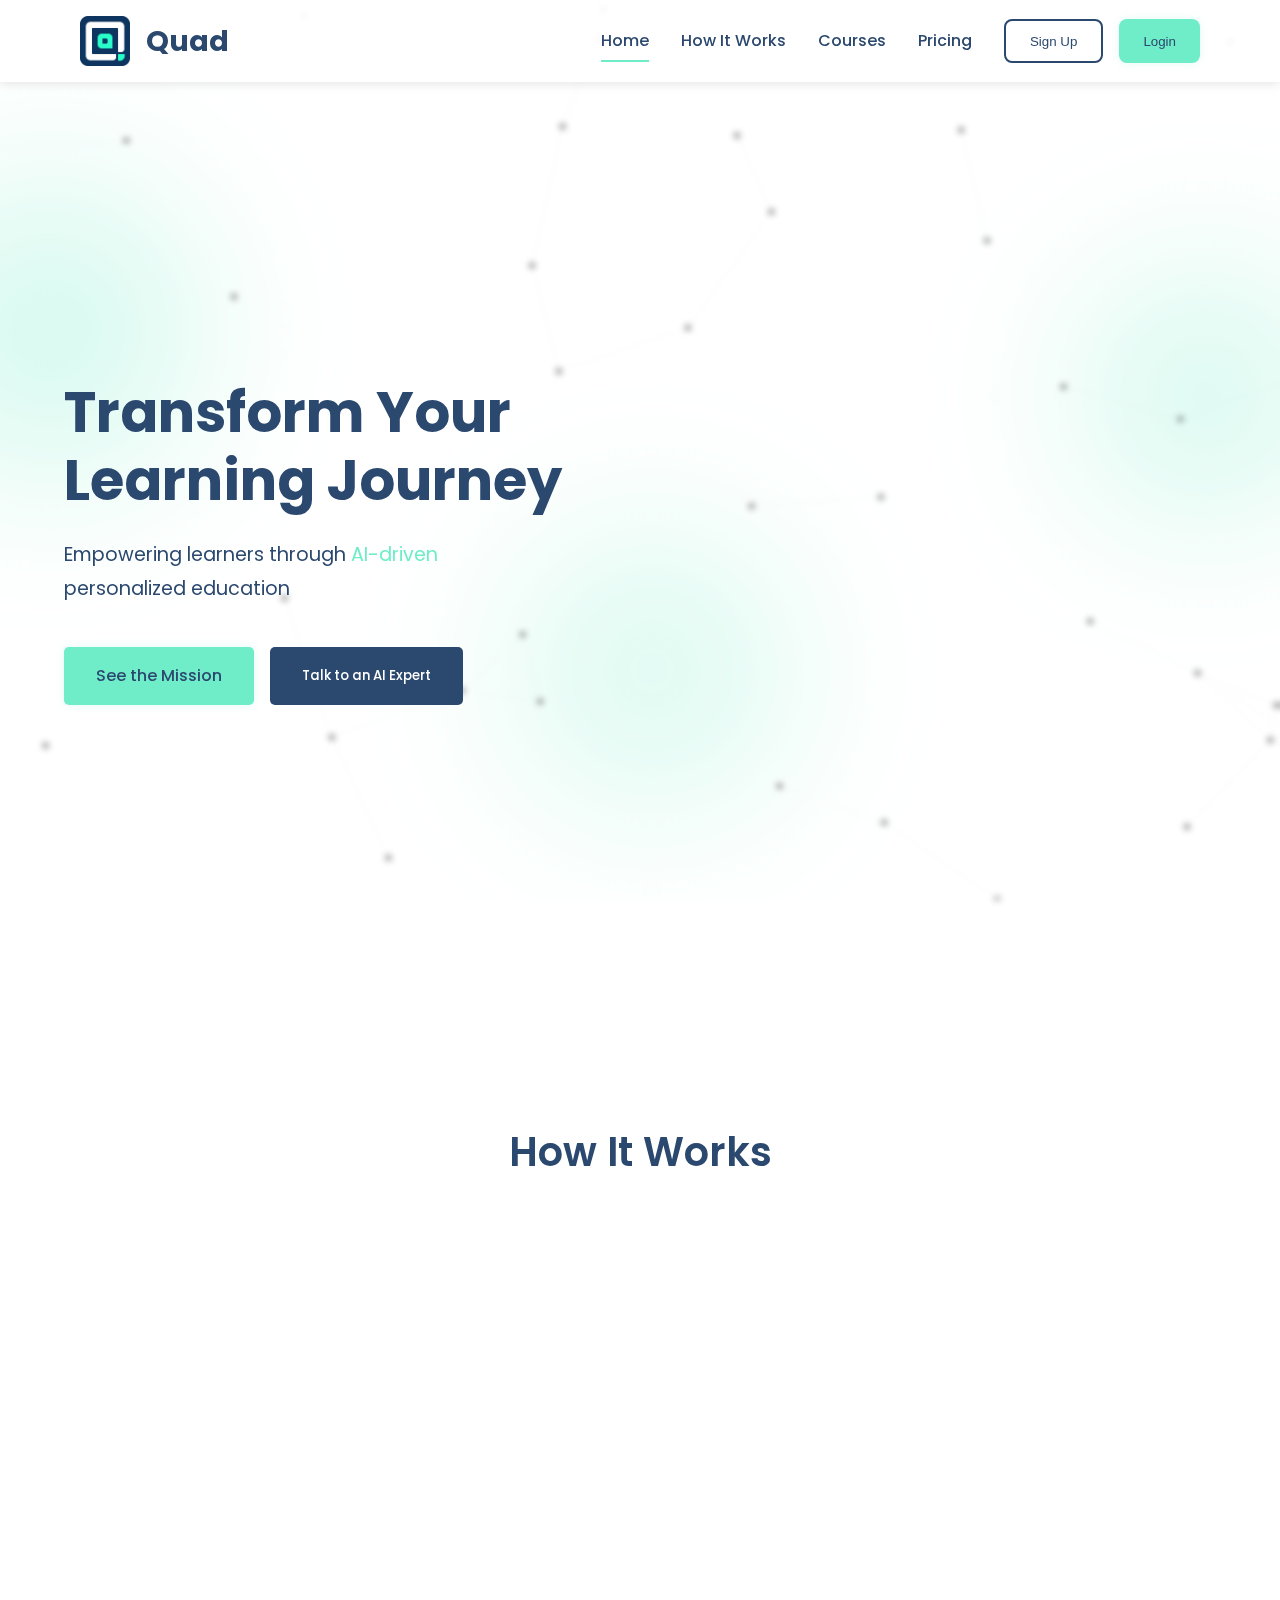
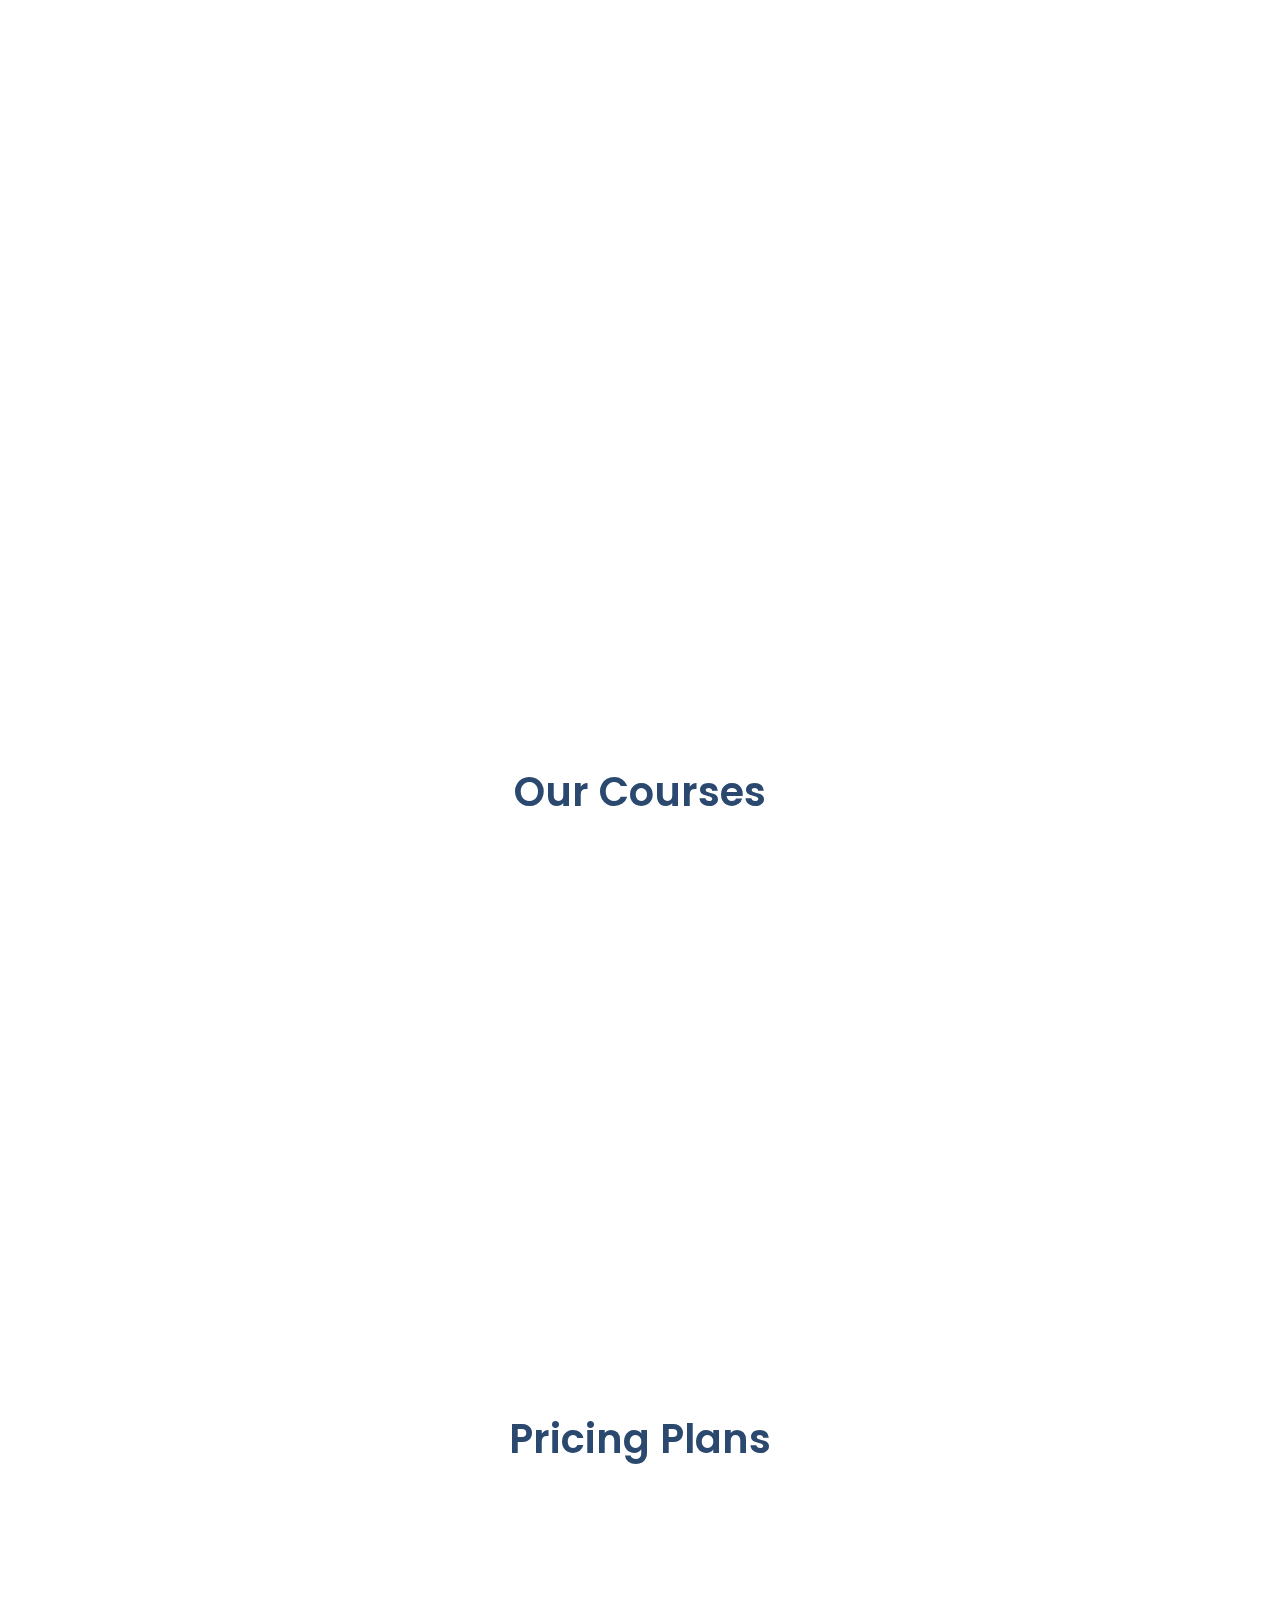
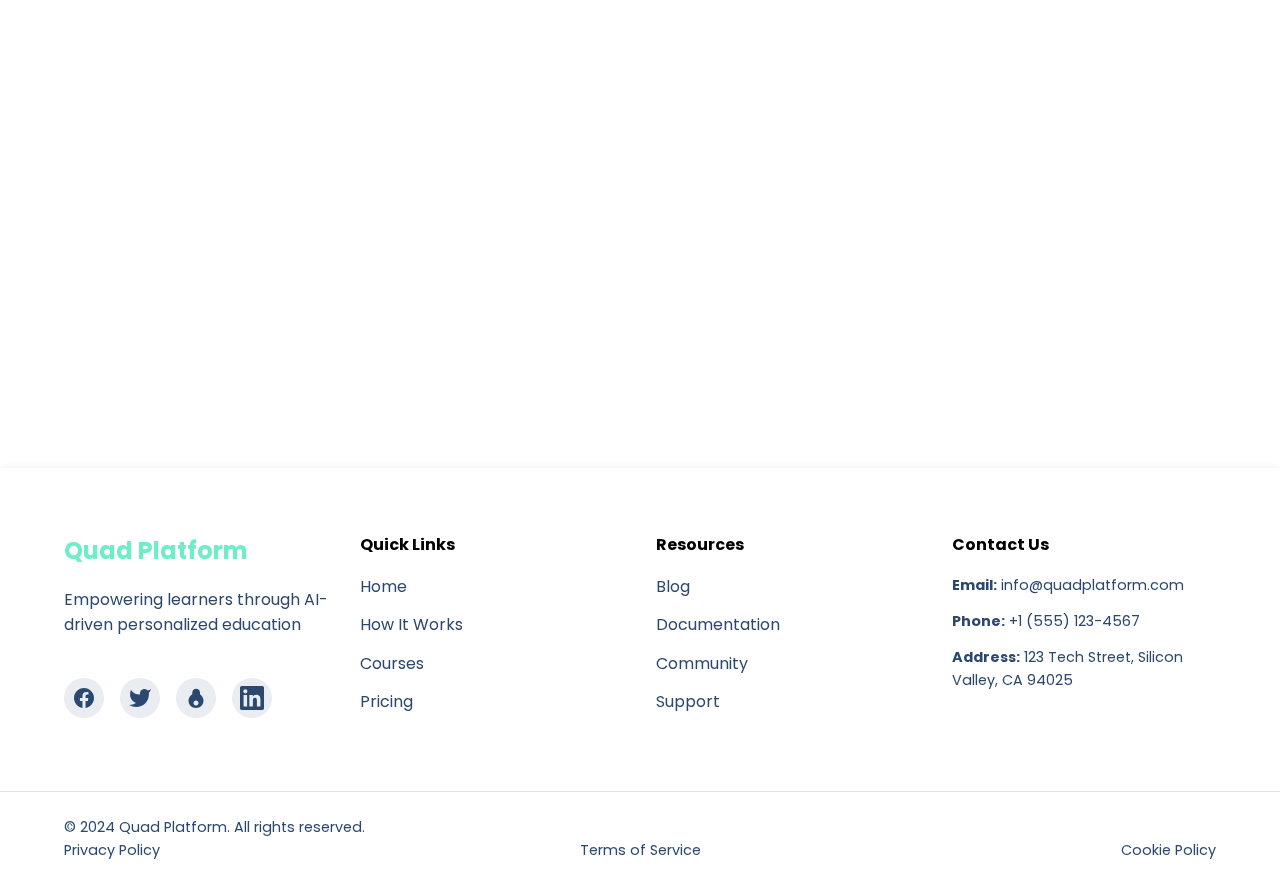
<file: index.html>
<!DOCTYPE html>
<html lang="en">
<head>
    <meta charset="UTF-8">
    <meta name="viewport" content="width=device-width, initial-scale=1.0">
    <title>Quad Platform</title>
    <link rel="stylesheet" href="styles.css">
    <style>
        .fullscreen-video-overlay {
            position: fixed;
            top: 0;
            left: 0;
            width: 100%;
            height: 100vh;
            background: white;
            z-index: 1000;
            opacity: 0;
            visibility: hidden;
            transition: opacity 0.3s ease-in-out;
            display: flex;
            justify-content: center;
            align-items: center;
        }

        .fullscreen-video-overlay.active {
            opacity: 1;
            visibility: visible;
        }

        .fullscreen-video-overlay video {
            width: 50%;
            max-width: 800px;
            height: auto;
            object-fit: contain;
        }

        .close-video {
            position: absolute;
            top: 20px;
            right: 20px;
            color: white;
            font-size: 24px;
            cursor: pointer;
            z-index: 1001;
        }

        @keyframes fadeIn {
            from { opacity: 0; }
            to { opacity: 1; }
        }

        @keyframes fadeOut {
            from { opacity: 1; }
            to { opacity: 0; }
        }

        body {
            animation: fadeIn 1s ease-out;
        }

        .fade-out {
            animation: fadeOut 1s ease-out forwards;
        }

        /* Remove underline from button */
        .btn-primary {
            text-decoration: none;
        }

        /* Update button colors to green */
        .btn-primary, .nav-buttons .btn-primary {
            background-color: #4CAF50; /* Green color */
            border-color: #4CAF50;
        }

        .btn-primary:hover, .nav-buttons .btn-primary:hover {
            background-color: #45a049; /* Slightly darker green for hover */
            border-color: #45a049;
        }

        /* Add green color to specific hero text */
        .mission-text span {
            color: #4CAF50;
        }

        /* Update logo styles */
        .logo-icon {
            width: 40px; /* Adjust size as needed */
            height: auto;
            transition: transform 0.3s ease;
        }
    </style>
</head>
<body>
    <!-- Add canvas as the first element -->
    <canvas id="nodeCanvas"></canvas>

    <!-- Add a main wrapper for all content -->
    <main class="content-wrapper">
        <!-- Navigation Bar -->
        <nav class="navbar">
            <div class="nav-container">
                <a href="index.html" class="logo">
                    <img src="QUAD.png" alt="QUAD Logo" class="logo-icon" />
                    <span>Quad</span>
                </a>

                <div class="nav-elements">
                    <ul class="nav-links">
                        <li><a href="#home" class="nav-link active">
                            <span class="nav-indicator"></span>
                            Home
                        </a></li>
                        <li><a href="#how-it-works" class="nav-link">
                            <span class="nav-indicator"></span>
                            How It Works
                        </a></li>
                        <li><a href="#courses" class="nav-link">
                            <span class="nav-indicator"></span>
                            Courses
                        </a></li>
                        <li><a href="#pricing" class="nav-link">
                            <span class="nav-indicator"></span>
                            Pricing
                        </a></li>
                    </ul>

                    <div class="nav-buttons">
                        <button class="btn-secondary">Sign Up</button>
                        <button class="btn-primary">Login</button>
                    </div>
                </div>

                <button class="mobile-menu-btn">
                    <span class="bar"></span>
                    <span class="bar"></span>
                    <span class="bar"></span>
                </button>
            </div>
        </nav>

        <!-- Hero Section--------------------------------------------------------------------- -->
        <section id="hero">
            <div class="hero-content">
                <h1>Transform <span>Your</span><br>Learning Journey</h1>
                <p class="mission-text">Empowering learners through <span>AI-driven</span><br>personalized education</p>
                <div class="hero-buttons">
                    <a href="mission-video.html" class="btn btn-primary" onclick="fadeOutAndNavigate(event)">See the Mission</a>
                    <button id="talk-ai" class="btn secondary" onclick="window.location.href='consult_room.html'">Talk to an AI Expert</button>
                </div>
            </div>
            <div class="ai-character">
                <!-- AI character will be added here -->
            </div>
        </section>

        <!-- How It Works Section -->
        <section id="how-it-works">
            <h2>How It Works</h2>
            <div class="timeline">
                <div class="timeline-item">
                    <div class="timeline-content">
                        <div class="step-card">
                            <div class="step-icon">
                                <svg width="24" height="24" viewBox="0 0 24 24" fill="none" xmlns="http://www.w3.org/2000/svg">
                                    <path d="M20 2H4C2.9 2 2 2.9 2 4V22L6 18H20C21.1 18 22 17.1 22 16V4C22 2.9 21.1 2 20 2Z" fill="currentColor"/>
                                </svg>
                            </div>
                            <span class="step-number">01</span>
                            <h3>Talk to the AI Model</h3>
                            <p>Share your goals and interests with our AI expert</p>
                        </div>
                    </div>
                    <div class="connection-line"></div>
                </div>

                <div class="timeline-item reverse">
                    <div class="timeline-content">
                        <div class="step-card">
                            <div class="step-icon">
                                <svg width="24" height="24" viewBox="0 0 24 24" fill="none" xmlns="http://www.w3.org/2000/svg">
                                    <path d="M9 16.17L4.83 12L3.41 13.41L9 19L21 7L19.59 5.59L9 16.17Z" fill="currentColor"/>
                                </svg>
                            </div>
                            <span class="step-number">02</span>
                            <h3>Customized Course Check</h3>
                            <p>Get prerequisites assessment and recommendations</p>
                        </div>
                    </div>
                    <div class="connection-line"></div>
                </div>

                <div class="timeline-item">
                    <div class="timeline-content">
                        <div class="step-card">
                            <div class="step-icon">
                                <svg width="24" height="24" viewBox="0 0 24 24" fill="none" xmlns="http://www.w3.org/2000/svg">
                                    <path d="M12 2L1 21H23L12 2Z" fill="currentColor"/>
                                </svg>
                            </div>
                            <span class="step-number">03</span>
                            <h3>Personalized Curriculum</h3>
                            <p>Receive your tailored learning path</p>
                        </div>
                    </div>
                </div>
            </div>
        </section>

        <!-- Courses Section -->
        <section id="courses">
            <h2>Our Courses</h2>
            <div class="courses-grid">
                <div class="course-card">
                    <div class="course-image">
                        <!-- Placeholder for course image -->
                        <div class="level-badge">Beginner</div>
                    </div>
                    <div class="course-content">
                        <h3>Introduction to AI</h3>
                        <p>Learn the fundamentals of Artificial Intelligence</p>
                        <div class="course-details">
                            <span class="prerequisite">No prerequisites</span>
                            <span class="duration">8 weeks</span>
                        </div>
                    </div>
                </div>

                <div class="course-card">
                    <div class="course-image">
                        <!-- Placeholder for course image -->
                        <div class="level-badge">Intermediate</div>
                    </div>
                    <div class="course-content">
                        <h3>Machine Learning Basics</h3>
                        <p>Master the core concepts of ML algorithms</p>
                        <div class="course-details">
                            <span class="prerequisite">Requires: Python basics</span>
                            <span class="duration">12 weeks</span>
                        </div>
                    </div>
                </div>

                <div class="course-card">
                    <div class="course-image">
                        <!-- Placeholder for course image -->
                        <div class="level-badge">Advanced</div>
                    </div>
                    <div class="course-content">
                        <h3>Deep Learning</h3>
                        <p>Advanced neural networks and implementations</p>
                        <div class="course-details">
                            <span class="prerequisite">Requires: ML Basics</span>
                            <span class="duration">16 weeks</span>
                        </div>
                    </div>
                </div>
            </div>
        </section>

        <!-- Pricing Section -->
        <section id="pricing">
            <h2>Pricing Plans</h2>
            <div class="pricing-grid">
                <div class="pricing-card">
                    <div class="pricing-header">
                        <h3>Starter</h3>
                        <div class="price">
                            <span class="amount">$49</span>
                            <span class="period">/month</span>
                        </div>
                    </div>
                    <ul class="features">
                        <li>Access to 3 basic courses</li>
                        <li>5 hours AI interaction</li>
                        <li>1 demo class</li>
                        <li>Basic support</li>
                    </ul>
                    <button class="btn primary">Get Started</button>
                </div>

                <div class="pricing-card featured">
                    <div class="pricing-header">
                        <h3>Professional</h3>
                        <div class="price">
                            <span class="amount">$99</span>
                            <span class="period">/month</span>
                        </div>
                    </div>
                    <ul class="features">
                        <li>Access to all courses</li>
                        <li>20 hours AI interaction</li>
                        <li>3 demo classes</li>
                        <li>Priority support</li>
                    </ul>
                    <button class="btn primary">Get Started</button>
                </div>

                <div class="pricing-card">
                    <div class="pricing-header">
                        <h3>Enterprise</h3>
                        <div class="price">
                            <span class="amount">$199</span>
                            <span class="period">/month</span>
                        </div>
                    </div>
                    <ul class="features">
                        <li>Custom course creation</li>
                        <li>Unlimited AI interaction</li>
                        <li>Unlimited demo classes</li>
                        <li>24/7 Premium support</li>
                    </ul>
                    <button class="btn primary">Contact Us</button>
                </div>
            </div>
        </section>

        <!-- Footer -->
        <footer class="footer">
            <div class="footer-content">
                <div class="footer-section">
                    <div class="footer-logo">
                        <h3>Quad Platform</h3>
                        <p>Empowering learners through AI-driven personalized education</p>
                    </div>
                    <div class="social-links">
                        <a href="#" class="social-icon">
                            <svg width="24" height="24" viewBox="0 0 24 24" fill="currentColor">
                                <path d="M22 12c0-5.523-4.477-10-10-10S2 6.477 2 12c0 4.991 3.657 9.128 8.438 9.878v-6.987h-2.54V12h2.54V9.797c0-2.506 1.492-3.89 3.777-3.89 1.094 0 2.238.195 2.238.195v2.46h-1.26c-1.243 0-1.63.771-1.63 1.562V12h2.773l-.443 2.89h-2.33v6.988C18.343 21.128 22 16.991 22 12z"/>
                            </svg>
                        </a>
                        <a href="#" class="social-icon">
                            <svg width="24" height="24" viewBox="0 0 24 24" fill="currentColor">
                                <path d="M23 3a10.9 10.9 0 0 1-3.14 1.53 4.48 4.48 0 0 0-7.86 3v1A10.66 10.66 0 0 1 3 4s-4 9 5 13a11.64 11.64 0 0 1-7 2c9 5 20 0 20-11.5a4.5 4.5 0 0 0-.08-.83A7.72 7.72 0 0 0 23 3z"/>
                            </svg>
                        </a>
                        <a href="#" class="social-icon">
                            <svg width="24" height="24" viewBox="0 0 24 24" fill="currentColor">
                                <path d="M16 8.245V6.5c0-2.105-1.72-3.8-3.846-3.8-2.127 0-3.847 1.695-3.847 3.8v1.745C6.036 9.562 4.5 11.955 4.5 14.75C4.5 19.19 8.134 22 12 22s7.5-2.81 7.5-7.25c0-2.795-1.536-5.188-3.5-6.505zM12 19.5c-1.381 0-2.5-1.119-2.5-2.5s1.119-2.5 2.5-2.5 2.5 1.119 2.5 2.5-1.119 2.5-2.5 2.5z"/>
                            </svg>
                        </a>
                        <a href="#" class="social-icon">
                            <svg width="24" height="24" viewBox="0 0 24 24" fill="currentColor">
                                <path d="M20.447 20.452h-3.554v-5.569c0-1.328-.027-3.037-1.852-3.037-1.853 0-2.136 1.445-2.136 2.939v5.667H9.351V9h3.414v1.561h.046c.477-.9 1.637-1.85 3.37-1.85 3.601 0 4.267 2.37 4.267 5.455v6.286zM5.337 7.433c-1.144 0-2.063-.926-2.063-2.065 0-1.138.92-2.063 2.063-2.063 1.14 0 2.064.925 2.064 2.063 0 1.139-.925 2.065-2.064 2.065zm1.782 13.019H3.555V9h3.564v11.452zM22.225 0H1.771C.792 0 0 .774 0 1.729v20.542C0 23.227.792 24 1.771 24h20.451C23.2 24 24 23.227 24 22.271V1.729C24 .774 23.2 0 22.222 0h.003z"/>
                            </svg>
                        </a>
                    </div>
                </div>
                
                <div class="footer-section">
                    <h4>Quick Links</h4>
                    <ul class="footer-links">
                        <li><a href="#home">Home</a></li>
                        <li><a href="#how-it-works">How It Works</a></li>
                        <li><a href="#courses">Courses</a></li>
                        <li><a href="#pricing">Pricing</a></li>
                    </ul>
                </div>

                <div class="footer-section">
                    <h4>Resources</h4>
                    <ul class="footer-links">
                        <li><a href="#">Blog</a></li>
                        <li><a href="#">Documentation</a></li>
                        <li><a href="#">Community</a></li>
                        <li><a href="#">Support</a></li>
                    </ul>
                </div>

                <div class="footer-section">
                    <h4>Contact Us</h4>
                    <div class="contact-info">
                        <p><strong>Email:</strong> info@quadplatform.com</p>
                        <p><strong>Phone:</strong> +1 (555) 123-4567</p>
                        <p><strong>Address:</strong> 123 Tech Street, Silicon Valley, CA 94025</p>
                    </div>
                </div>
            </div>
            
            <div class="footer-bottom">
                <div class="copyright">
                    © 2024 Quad Platform. All rights reserved.
                </div>
                <div class="legal-links">
                    <a href="#">Privacy Policy</a>
                    <a href="#">Terms of Service</a>
                    <a href="#">Cookie Policy</a>
                </div>
            </div>
        </footer>
    </main>

    <!-- Add before closing body tag -->
    <script src="nodes.js"></script>
    <script src="animations.js"></script>

    <!-- Add this right after the body tag opens, before the canvas -->
    <div class="blob-container">
        <div class="blob blob1"></div>
        <div class="blob blob2"></div>
        <div class="blob blob3"></div>
    </div>

    <script>
        function fadeOutAndNavigate(event) {
            event.preventDefault();
            document.body.classList.add('fade-out');
            setTimeout(() => {
                window.location.href = event.target.href;
            }, 1000);
        }
    </script>
</body>
</html>
</file>
<file: styles.css>
/* Add Google Fonts at the top of your CSS file */
@import url('https://fonts.googleapis.com/css2?family=Poppins:wght@400;500;600;700&display=swap');

:root {
    --primary-color: rgb(110, 237, 200);
    --secondary-color: rgb(43, 72, 111);
    --white: #ffffff;
}

* {
    margin: 0;
    padding: 0;
    box-sizing: border-box;
}

body {
    font-family: 'Poppins', sans-serif;
    line-height: 1.6;
    background: transparent !important;
}

/* Navigation Bar */
.navbar {
    position: fixed;
    top: 0;
    left: 0;
    width: 100%;
    background: rgba(255, 255, 255, 0.9);
    backdrop-filter: blur(5px);
    z-index: 1000;
    padding: 1rem 0;
    box-shadow: 0 2px 10px rgba(0, 0, 0, 0.1);
    transition: box-shadow 0.3s ease;
}



.nav-container {
    width: 100%;
    padding: 0 4rem;
    margin: 0;
    display: flex;
    justify-content: space-between;
    align-items: center;
}

.logo {
    display: flex;
    align-items: center;
    gap: 1rem;
    font-size: 1.8rem;
    font-weight: 700;
    color: var(--secondary-color);
    cursor: pointer;
    padding-left: 1rem;
    text-decoration: none;
}

.logo:hover {
    color: var(--secondary-color);
}

.logo-icon {
    width: 50px !important;
    height: 50px !important;
    transition: transform 0.3s ease;
}

.logo:hover .logo-icon {
    transform: scale(1.1);
}

.nav-elements {
    display: flex;
    align-items: center;
}

.nav-links {
    display: flex;
    gap: 2rem;
    list-style: none;
    margin: 0;
    padding: 0;
    margin-right: 2rem;
}

.nav-link {
    position: relative;
    text-decoration: none;
    color: var(--secondary-color);
    font-weight: 500;
    padding: 0.5rem 0;
    transition: color 0.3s ease;
}

.nav-indicator {
    position: absolute;
    bottom: -2px;
    left: 0;
    height: 2px;
    width: 0;
    background-color: var(--primary-color);
    transition: width 0.3s ease;
}

.nav-link:hover .nav-indicator,
.nav-link.active .nav-indicator {
    width: 100%;
}

.nav-link:hover {
    color: var(--primary-color);
}

.nav-buttons {
    display: flex;
    gap: 1rem;
    padding-right: 1rem;
}

.btn-primary,
.btn-secondary {
    padding: 0.8rem 1.5rem;
    border-radius: 8px;
    font-weight: 500;
    transition: all 0.3s ease;
    border: none;
    cursor: pointer;
}

.btn-primary {
    background-color: var(--secondary-color);
    color: var(--white);
}

.btn-secondary {
    background-color: transparent;
    color: var(--secondary-color);
    border: 2px solid var(--secondary-color);
}

.btn-primary:hover {
    background-color: var(--primary-color);
    color: var(--secondary-color);
    transform: translateY(-2px);
}

.btn-secondary:hover {
    background-color: var(--secondary-color);
    color: var(--white);
    transform: translateY(-2px);
}

.mobile-menu-btn {
    display: none;
    flex-direction: column;
    gap: 6px;
    background: none;
    border: none;
    cursor: pointer;
    padding: 4px;
}

.bar {
    width: 25px;
    height: 2px;
    background-color: var(--secondary-color);
    transition: all 0.3s ease;
}

/* Responsive Navigation */
@media (max-width: 768px) {
    .nav-container {
        padding: 0 2rem;
    }

    .logo {
        margin-left: 0;
    }

    .nav-elements {
        position: absolute;
        top: 100%;
        left: 0;
        right: 0;
        background-color: var(--white);
        padding: 2rem;
        flex-direction: column;
        align-items: stretch;
        gap: 2rem;
        box-shadow: 0 2px 20px rgba(0, 0, 0, 0.1);
        clip-path: polygon(0 0, 100% 0, 100% 0, 0 0);
        transition: clip-path 0.4s ease-in-out;
    }

    .nav-elements.active {
        clip-path: polygon(0 0, 100% 0, 100% 100%, 0 100%);
    }

    .nav-links {
        flex-direction: column;
        gap: 1rem;
        margin-right: 0;
    }

    .nav-buttons {
        flex-direction: column;
        padding-right: 0;
    }

    .mobile-menu-btn {
        display: flex;
    }
}

@media (max-width: 480px) {
    .nav-container {
        padding: 0 1rem;
    }
}

/* Hero Section */
#hero {
    height: 100vh;
    display: flex;
    align-items: center;
    justify-content: space-between;
    padding: 0 4rem;
    background-color: var(--white);
    margin-top: 2rem;
    background: rgba(255, 255, 255, 0.3) !important;
    backdrop-filter: blur(3px);
}

.hero-content {
    max-width: 600px;
}

.hero-content h1 {
    color: var(--secondary-color);
    font-size: 3.5rem;
    font-weight: 700;
    line-height: 1.2;
    margin-bottom: 1.5rem;
}

.mission-text {
    color: var(--secondary-color);
    font-size: 1.2rem;
    margin-bottom: 2.5rem;
    line-height: 1.8;
}

.hero-buttons {
    display: flex;
    gap: 1rem;
    margin-top: 1rem;
}

.btn {
    padding: 1rem 2rem;
    border: none;
    border-radius: 5px;
    cursor: pointer;
    font-weight: 500;
    font-family: 'Poppins', sans-serif;
    transition: transform 0.3s ease;
}

.btn:hover {
    transform: translateY(-2px);
}

.primary {
    background-color: var(--primary-color);
    color: var(--secondary-color);
}

.secondary {
    background-color: var(--secondary-color);
    color: var(--white);
}

/* How It Works Section */
#how-it-works {
    padding: 8rem 4rem;
    background-color: var(--white);
    position: relative;
    overflow: hidden;
    background: rgba(255, 255, 255, 0.3) !important;
    backdrop-filter: blur(3px);
}

#how-it-works::before {
    content: '';
    position: absolute;
    top: 0;
    left: 0;
    right: 0;
    height: 100%;
    
    background-size: 60px 60px;
    opacity: 0.5;
}

#how-it-works h2 {
    color: var(--secondary-color);
    font-size: 2.5rem;
    font-weight: 600;
    text-align: center;
    margin-bottom: 5rem;
    position: relative;
}

.timeline {
    max-width: 1200px;
    margin: 0 auto;
    position: relative;
}

.timeline-item {
    display: flex;
    margin-bottom: 8rem;
    position: relative;
    opacity: 0;
    transform: translateX(-50px);
    animation: slideIn 0.6s ease forwards;
}

.timeline-item.reverse {
    flex-direction: row-reverse;
    transform: translateX(50px);
}

@keyframes slideIn {
    to {
        opacity: 1;
        transform: translateX(0);
    }
}

.timeline-item:nth-child(1) { animation-delay: 0.2s; }
.timeline-item:nth-child(2) { animation-delay: 0.4s; }
.timeline-item:nth-child(3) { animation-delay: 0.6s; }

.timeline-content {
    flex: 0 0 50%;
    padding: 0 2rem;
    position: relative;
}

.connection-line {
    position: absolute;
    top: 100%;
    left: 50%;
    width: 2px;
    height: 100px;
    background: linear-gradient(var(--primary-color), var(--secondary-color));
    transform: translateX(-50%);
}

.timeline-item:last-child .connection-line {
    display: none;
}

.step-card {
    background: rgba(255, 255, 255, 0.8);
    backdrop-filter: blur(3px);
    border-radius: 20px;
    padding: 2rem;
    box-shadow: 0 4px 6px rgba(0, 0, 0, 0.1);
    position: relative;
    transition: transform 0.3s ease, box-shadow 0.3s ease;
}

.step-card:hover {
    transform: translateY(-10px);
    box-shadow: 0 20px 40px rgba(0, 0, 0, 0.15);
}

.step-icon {
    position: absolute;
    top: -25px;
    left: 2rem;
    width: 50px;
    height: 50px;
    background: var(--primary-color);
    border-radius: 50%;
    display: flex;
    align-items: center;
    justify-content: center;
    color: var(--secondary-color);
}

.step-number {
    position: absolute;
    top: 1rem;
    right: 1rem;
    font-size: 3rem;
    font-weight: 700;
    color: rgba(110, 237, 200, 0.3);
}

.step-card h3 {
    color: var(--secondary-color);
    margin: 1.5rem 0 1rem;
    font-size: 1.5rem;
}

.step-card p {
    color: #666;
    line-height: 1.6;
}

/* Add floating animation for cards */
@keyframes float {
    0% { transform: translateY(0px); }
    50% { transform: translateY(-10px); }
    100% { transform: translateY(0px); }
}

.step-card {
    animation: float 6s ease-in-out infinite;
}

.timeline-item:nth-child(2) .step-card {
    animation-delay: 1s;
}

.timeline-item:nth-child(3) .step-card {
    animation-delay: 2s;
}

/* Courses Section */
#courses {
    padding: 5rem 4rem;
    background-color: #f8f9fa;
    background: rgba(255, 255, 255, 0.3) !important;
    backdrop-filter: blur(3px);
}

#courses h2 {
    color: var(--secondary-color);
    font-size: 2.5rem;
    font-weight: 600;
    text-align: center;
    margin-bottom: 3rem;
}

.courses-grid {
    display: grid;
    grid-template-columns: repeat(auto-fit, minmax(300px, 1fr));
    gap: 2rem;
    max-width: 1200px;
    margin: 0 auto;
}

.course-card {
    background: rgba(255, 255, 255, 0.8);
    backdrop-filter: blur(3px);
    border-radius: 10px;
    overflow: hidden;
    box-shadow: 0 4px 15px rgba(0,0,0,0.1);
    transition: transform 0.3s ease;
}

.course-card:hover {
    transform: translateY(-5px);
}

.course-image {
    height: 200px;
    background-color: var(--primary-color);
    position: relative;
}

.level-badge {
    position: absolute;
    top: 1rem;
    right: 1rem;
    background: var(--secondary-color);
    color: var(--white);
    padding: 0.5rem 1rem;
    border-radius: 20px;
    font-size: 0.875rem;
}

.course-content {
    padding: 1.5rem;
}

.course-content h3 {
    color: var(--secondary-color);
    margin-bottom: 0.5rem;
}

.course-details {
    margin-top: 1rem;
    display: flex;
    justify-content: space-between;
    font-size: 0.875rem;
    color: #666;
}

/* Pricing Section */
#pricing {
    padding: 5rem 4rem;
    background-color: var(--white);
    background: rgba(255, 255, 255, 0.3) !important;
    backdrop-filter: blur(3px);
}

#pricing h2 {
    color: var(--secondary-color);
    font-size: 2.5rem;
    font-weight: 600;
    text-align: center;
    margin-bottom: 3rem;
}

.pricing-grid {
    display: grid;
    grid-template-columns: repeat(auto-fit, minmax(300px, 1fr));
    gap: 2rem;
    max-width: 1200px;
    margin: 0 auto;
}

.pricing-card {
    background: rgba(255, 255, 255, 0.8);
    backdrop-filter: blur(3px);
    border-radius: 10px;
    padding: 2rem;
    box-shadow: 0 4px 15px rgba(0,0,0,0.1);
    text-align: center;
    transition: transform 0.3s ease;
}

.pricing-card.featured {
    transform: scale(1.05);
    border: 2px solid var(--primary-color);
}

.pricing-card:hover {
    transform: translateY(-5px);
}

.pricing-header h3 {
    color: var(--secondary-color);
    font-size: 1.5rem;
    margin-bottom: 1rem;
}

.price {
    margin-bottom: 2rem;
}

.amount {
    font-size: 2.5rem;
    color: var(--secondary-color);
    font-weight: 700;
}

.period {
    color: #666;
}

.features {
    list-style: none;
    margin: 2rem 0;
}

.features li {
    padding: 0.5rem 0;
    color: #666;
}

.pricing-card .btn {
    width: 100%;
}

/* Responsive Design */
@media (max-width: 768px) {
    .courses-grid,
    .pricing-grid {
        grid-template-columns: 1fr;
    }

    .pricing-card.featured {
        transform: none;
    }

    .timeline-item,
    .timeline-item.reverse {
        flex-direction: column;
        margin-bottom: 4rem;
    }

    .connection-line {
        left: 50%;
        height: 50px;
    }

    .timeline-content {
        padding: 0;
    }
}

/* Footer Styles */
.footer {
    position: relative;
    z-index: 1;
    background: rgba(255, 255, 255, 0.9);
    box-shadow: 0 2px 10px rgba(0, 0, 0, 0.1);
    backdrop-filter: blur(5px);
    padding: 4rem 0 0 0;
}

.footer-content {
    width: 100%;
    max-width: none;
    margin: 0;
    display: grid;
    grid-template-columns: repeat(4, 1fr);
    gap: 2rem;
    padding: 0 4rem 2rem 4rem;
}

.footer-section {
    display: flex;
    flex-direction: column;
    gap: 1rem;
}

.footer-logo h3 {
    font-size: 1.5rem;
    margin-bottom: 1rem;
    color: var(--primary-color);
}

.footer-logo p {
    color: var(--secondary-color);
    line-height: 1.6;
    margin-bottom: 1.5rem;
}

.social-links {
    display: flex;
    gap: 1rem;
}

.social-icon {
    width: 40px;
    height: 40px;
    border-radius: 50%;
    background-color: rgba(43, 72, 111, 0.1);
    display: flex;
    align-items: center;
    justify-content: center;
    color: var(--secondary-color);
    transition: all 0.3s ease;
}

.social-icon:hover {
    background-color: var(--primary-color);
    color: var(--secondary-color);
    transform: translateY(-3px);
}

.footer-links {
    list-style: none;
    padding: 0;
}

.footer-links li {
    margin-bottom: 0.8rem;
}

.footer-links a {
    color: var(--secondary-color);
    text-decoration: none;
    transition: all 0.3s ease;
}

.footer-links a:hover {
    color: var(--primary-color);
    padding-left: 5px;
}

.contact-info p {
    color: var(--secondary-color);
    margin-bottom: 0.8rem;
    font-size: 0.9rem;
}

.contact-info strong {
    color: var(--secondary-color);
}

.footer-bottom {
    width: 100%;
    border-top: 1px solid rgba(0, 0, 0, 0.1);
    padding: 1.5rem 0;
    margin-top: 2rem;
    background: rgba(255, 255, 255, 0.9);
    backdrop-filter: blur(5px);
}

.footer-bottom > div {
    width: 100%;
    max-width: none;
    margin: 0;
    padding: 0 4rem;
    display: flex;
    justify-content: space-between;
    align-items: center;
}

.copyright {
    color: var(--secondary-color);
    font-size: 0.9rem;
}

.legal-links {
    display: flex;
    gap: 2rem;
}

.legal-links a {
    color: var(--secondary-color);
    text-decoration: none;
    font-size: 0.9rem;
    transition: color 0.3s ease;
}

.legal-links a:hover {
    color: var(--primary-color);
}

/* Responsive footer */
@media (max-width: 768px) {
    .footer-content {
        padding: 0 2rem 2rem 2rem;
        grid-template-columns: repeat(2, 1fr);
    }

    .footer-bottom > div {
        padding: 0 2rem;
    }
}

@media (max-width: 480px) {
    .footer-content {
        padding: 0 1rem 2rem 1rem;
        grid-template-columns: 1fr;
    }

    .footer-bottom > div {
        padding: 0 1rem;
    }
}

/* Update the container width and padding for larger screens */
@media (min-width: 1400px) {
    .nav-container {
        padding: -1rem -1rem;
    }
}

/* For extra-large screens */
@media (min-width: 1600px) {
    .logo {
        margin-left: -2rem;
        padding-left: 5rem;
    }
    
    .nav-buttons {
        margin-right: -2rem;
        padding-right: 5rem;
    }
}

/* For smaller screens */
@media (max-width: 1200px) {
    .logo {
        margin-left: -2rem;
        padding-left: 5rem;
    }
    
    .nav-buttons {
        margin-right: -2rem;
        padding-right: 5rem;
    }
}

/* Mobile responsiveness */
@media (max-width: 768px) {
    .navbar {
        padding: 1rem;
    }
    
    .nav-container {
        margin: 0;
    }
    
    .logo {
        margin-left: 0;
        padding-left: 1rem;
    }
    
    .nav-buttons {
        margin-right: 0;
        padding-right: 1rem;
    }
    
    /* ... rest of the mobile styles ... */
}

/* Canvas styling */
#nodeCanvas {
    position: fixed;
    top: 0;
    left: 0;
    width: 100%;
    height: 100%;
    z-index: -2;
    background-color: transparent;
}

/* Wrapper for all content */
.content-wrapper {
    position: relative;
    padding-top: 60px;
    background: rgba(255, 255, 255, 0.080) !important;
    backdrop-filter: blur(3px);
    z-index: 1;
}

/* Make all sections transparent */
#hero,
#how-it-works,
#courses,
#pricing,
section {
    background: transparent !important;
    backdrop-filter: none;
}

/* Keep only essential elements with background */
.footer {
    background: rgba(255, 255, 255, 0.9);
    backdrop-filter: blur(5px);
}

/* Adjust cards for readability while keeping nodes visible */
.step-card,
.course-card,
.pricing-card {
    background: rgba(255, 255, 255, 0.85);
    backdrop-filter: blur(3px);
    box-shadow: 0 4px 6px rgba(0, 0, 0, 0.1);
}

/* Smooth scrolling for the whole page */
html {
    scroll-behavior: smooth;
}

/* Ensure sections have proper spacing for animations */
section {
    overflow: hidden;  /* Prevents horizontal scrollbar during animations */
}

/* Optional: Add hover effects to cards */
.course-card:hover,
.pricing-card:hover {
    transform: translateY(-5px) !important;
    transition: transform 0.3s ease-out !important;
}

.step-card:hover {
    transform: scale(1.02) !important;
    transition: transform 0.3s ease-out !important;
}

/* Blob styles */
.blob-container {
    position: fixed;
    width: 100%;
    height: 100%;
    top: 0;
    left: 0;
    z-index: -3;
    overflow: hidden;
    pointer-events: none;
}

.blob {
    position: absolute;
    border-radius: 50%;
    filter: blur(80px);
    opacity: 0.5;
}

.blob1 {
    width: 300px;
    height: 300px;
    left: -100px;
    top: 20%;
    background: rgba(110, 237, 200, 0.6);
    animation: blob1Animation 20s infinite alternate;
}

.blob2 {
    width: 250px;
    height: 250px;
    right: -50px;
    top: 30%;
    background: rgba(110, 237, 200, 0.6);
    animation: blob2Animation 15s infinite alternate;
}

.blob3 {
    width: 280px;
    height: 280px;
    left: 40%;
    bottom: 10%;
    background: rgba(110, 237, 200, 0.5);
    animation: blob3Animation 18s infinite alternate;
}

/* Blob animations */
@keyframes blob1Animation {
    0% {
        transform: translate(0, 0) scale(1);
    }
    100% {
        transform: translate(50px, 50px) scale(1.2);
    }
}

@keyframes blob2Animation {
    0% {
        transform: translate(0, 0) scale(1.2);
    }
    100% {
        transform: translate(-30px, 40px) scale(1);
    }
}

@keyframes blob3Animation {
    0% {
        transform: translate(0, 0) scale(1.1);
    }
    100% {
        transform: translate(40px, -30px) scale(0.9);
    }
}

/* Adjust canvas z-index to be between blobs and content */
#nodeCanvas {
    z-index: -2;
}

/* Update these styles in your CSS file */

/* Update button colors */
.btn-primary, .nav-buttons .btn-primary {
    background-color: rgb(110, 237, 200);
    border-color: rgb(110, 237, 200);
    color: var(--secondary-color); /* This will make the text dark to contrast with the light green */
}

.btn-primary:hover, .nav-buttons .btn-primary:hover {
    background-color: rgb(99, 213, 180); /* Slightly darker version for hover */
    border-color: rgb(99, 213, 180);
    color: var(--secondary-color);
}

/* Update hero text color */
.mission-text span {
    color: rgb(110, 237, 200);
}

/* Button styles */
.btn-primary, 
.nav-buttons .btn-primary,
.hero-buttons .btn-primary {
    background-color: rgb(110, 237, 200);
    border-color: rgb(110, 237, 200);
    text-decoration: none;
    transition: all 0.3s ease; /* Smooth transition for hover effect */
}

.btn-primary:hover, 
.nav-buttons .btn-primary:hover,
.hero-buttons .btn-primary:hover {
    background-color: rgb(110, 237, 200);
    border-color: rgb(110, 237, 200);
    filter: brightness(1.4); /* Makes the button slightly brighter */
    transform: translateY(-2px); /* Slight lift effect */
    box-shadow: 0 4px 15px rgba(110, 237, 200, 0.4); /* Glowing effect */
}

/* Hero text color */
.mission-text span {
    color: rgb(110, 237, 200);
}

/* Login button in nav */
.navbar .nav-buttons .btn-primary {
    background-color: rgb(110, 237, 200);
    border-color: rgb(110, 237, 200);
}

.navbar .nav-buttons .btn-primary:hover {
    background-color: rgb(99, 213, 180);
    border-color: rgb(99, 213, 180);
}

/* Mission button and general primary buttons */
.btn-primary, 
.hero-buttons .btn-primary {
    background-color: rgb(110, 237, 200);
    border-color: rgb(110, 237, 200);
    text-decoration: none;
}

.btn-primary:hover, 
.hero-buttons .btn-primary:hover {
    background-color: rgb(99, 213, 180);
    border-color: rgb(99, 213, 180);
}

/* Hero text span */
.hero-content .mission-text span {
    color: rgb(110, 237, 200);
}

/* All green buttons (primary buttons) */
.btn-primary, 
.hero-buttons .btn-primary,
.navbar .nav-buttons .btn-primary {
    background-color: rgb(110, 237, 200);
    border-color: rgb(110, 237, 200);
    text-decoration: none;
    transition: all 0.3s ease;
    box-shadow: 0 0 10px rgba(110, 237, 200, 0.2); /* Subtle glow by default */
}

/* Hover effect for all green buttons */
.btn-primary:hover, 
.hero-buttons .btn-primary:hover,
.navbar .nav-buttons .btn-primary:hover {
    background-color: rgb(110, 237, 200);
    border-color: rgb(110, 237, 200);
    filter: brightness(1.1);
    transform: translateY(-2px);
    box-shadow: 0 0 20px rgba(110, 237, 200, 0.6),  /* Outer glow */
                0 0 30px rgba(110, 237, 200, 0.4),  /* Middle glow */
                0 0 40px rgba(110, 237, 200, 0.2);  /* Inner glow */
}

/* Hero text span */
.hero-content .mission-text span {
    color: rgb(110, 237, 200);
}
</file>
